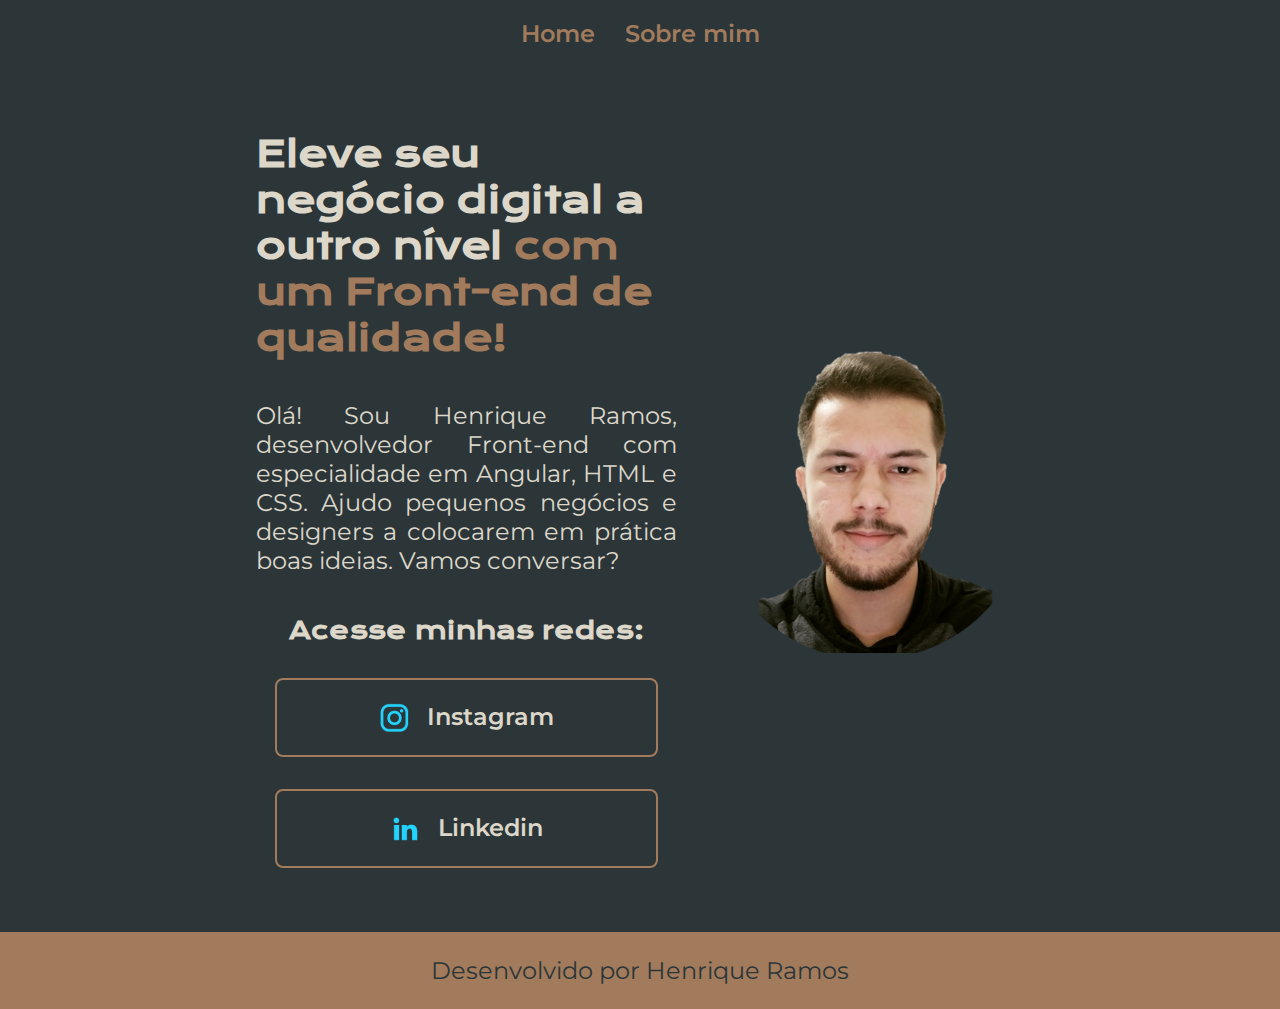
<file: index.html>
<!DOCTYPE html>
<html lang="pt-br">
<head>
    <meta charset="UTF-8">
    <meta name="viewport" content="width=device-width, initial-scale=1.0">
    <title>Home</title>
    <link rel="stylesheet" href="styles/style.css">
</head>
<body>
    <header class="cabecalho">
        <nav class="cabecalho__menu">
            <a class="cabecalho__menu_link" href="index.html">
                Home
            </a>
            <a class="cabecalho__menu_link" href="about.html">
                Sobre mim
            </a>
        </nav>
    </header>
    <main class="apresentacao">
        <section class="apresentacao__conteudo">
            <h1 class="apresentacao__conteudo__titulo">Eleve seu negócio digital a outro nível <strong class="titulo-destaque">com um Front-end de qualidade!</strong></h1>
            <p class="apresentacao__conteudo__texto">Olá! Sou Henrique Ramos, desenvolvedor Front-end com especialidade em Angular, HTML e CSS. Ajudo pequenos negócios e designers a colocarem em prática boas ideias. Vamos conversar?</p>
            <div class="apresentacao__links">
                <h2 class="apresentacao__links__subtitulo">Acesse minhas redes:</h2>
                <a class="apresentacao__links__link" href="https://www.instagram.com/henrique.a.ramos/">
                    <img src="assets/instagram.png">
                    Instagram
                </a>
                <a class="apresentacao__links__link" href="https://www.linkedin.com/in/henriquearamos/">
                    <img src="assets/linkedin.png">
                    Linkedin
                </a>
            </div>
        </section>
        <img class="apresentacao__imagem" src="assets/perfil2.png" alt="Foto Perfil">
    </main>
    <footer class="rodape">
        <p>Desenvolvido por Henrique Ramos</p>
    </footer>
</body>
</html>
</file>
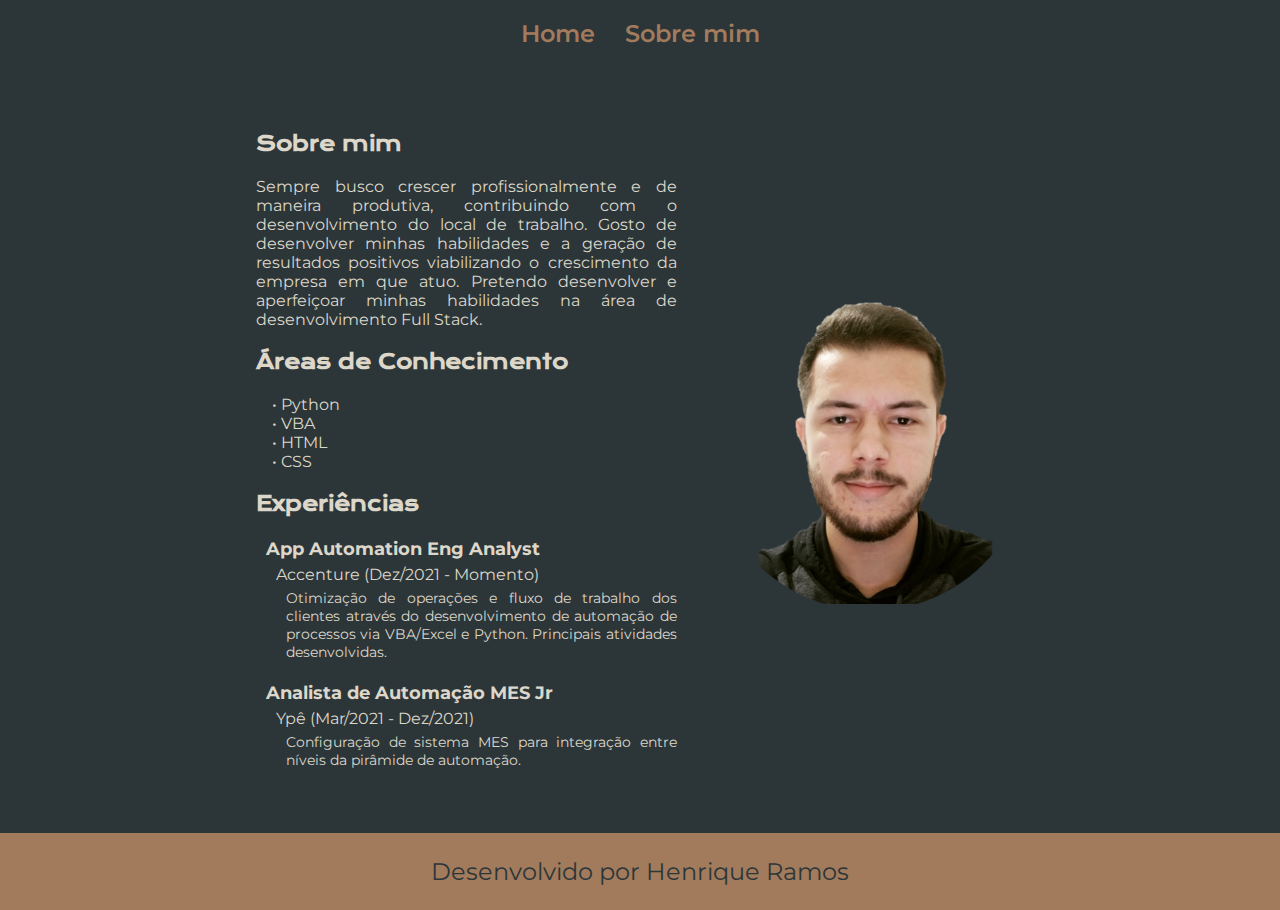
<file: about.html>
<!DOCTYPE html>
<html lang="pt-br">
<head>
    <meta charset="UTF-8">
    <meta name="viewport" content="width=device-width, initial-scale=1.0">
    <title>Sobre mim</title>
    <link rel="stylesheet" href="styles/style.css">
</head>
<body>
    <header class="cabecalho">
        <nav class="cabecalho__menu">
            <a class="cabecalho__menu_link" href="index.html">
                Home
            </a>
            <a class="cabecalho__menu_link" href="about.html">
                Sobre mim
            </a>
        </nav>
    </header>
    <main class="apresentacao">
        <section class="apresentacao__about">
            <h2 class="apresentacao__about__titulo">Sobre mim</h2>
            <p class="apresentacao__about__texto">Sempre busco crescer profissionalmente e de maneira produtiva, contribuindo com o 
                desenvolvimento do local de trabalho. Gosto de desenvolver minhas habilidades e a geração de resultados positivos viabilizando o 
                crescimento da empresa em que atuo. Pretendo desenvolver e aperfeiçoar minhas habilidades na área de desenvolvimento Full Stack.
            </p>
            <h3 class="apresentacao__about__titulo">Áreas de Conhecimento</h3>
            <p class="apresentacao__about__texto">&emsp;&#x2022; Python<br>
                                                  &emsp;&#x2022; VBA<br>
                                                  &emsp;&#x2022; HTML<br>
                                                  &emsp;&#x2022; CSS
            </p>
            <h4 class="apresentacao__about__titulo">Experiências</h4>
            <div class="apresentacao__experiencias">
                <p class="cargo"><strong>App Automation Eng Analyst</strong></p>
                <p class="empresa">Accenture (Dez/2021 - Momento)</p>
                <p class="expdesc">Otimização de operações e fluxo de trabalho dos clientes através do desenvolvimento de automação de 
                    processos via VBA/Excel e Python. Principais atividades desenvolvidas.</p>
            </div>
            <div class="apresentacao__experiencias">
                <p class="cargo"><strong>Analista de Automação MES Jr</strong></p>
                <p class="empresa">Ypê (Mar/2021 - Dez/2021)</p>
                <p class="expdesc">Configuração de sistema MES para integração entre níveis da pirâmide de automação.</p>
            </div>
        </section>
        <img class="apresentacao__imagem" src="assets/perfil2.png" alt="Foto Perfil">
    </main>
    <footer class="rodape">
        <p>Desenvolvido por Henrique Ramos</p>
    </footer>
</body>
</html>
</file>
<file: styles/style.css>
@import url('https://fonts.googleapis.com/css2?family=Krona+One&family=Montserrat:wght@400;600&display=swap');

* {
    margin: 0;
    padding: 0;
}

:root {
    --light-blue: #A27B5C;
    --white-grey: #DCD7C9;
    --black: #2C3639;
    --black-grey: #3F4E4F;

    --fonte-titulo: 'Krona One', sans-serif;
    --fonte_paragrafo: 'Montserrat', sans-serif;
}

body {
    /* height: 100vh; */
    box-sizing: border-box;
    background-color: var(--black);
    color: var(--white-grey);
}

.apresentacao {
    margin: 5% 20%;
    display: flex;
    align-items: center;
    justify-content: space-between;
    gap: 40px;
}

.apresentacao__imagem {
    width: 40%;
}

.apresentacao__conteudo {
    display: flex;
    flex-direction: column;
    gap: 40px;
    width: auto;
}

.apresentacao__about {
    display: flex;
    flex-direction: column;
    gap: 20px;
    width: auto;
}

.apresentacao__conteudo__titulo {
    font-size: 2.25rem;
    font-family: var(--fonte-titulo);
}

.apresentacao__experiencias {
    display: flex;
    flex-direction: column;
    gap: 5px;
    font-family: var(--fonte_paragrafo);
    text-align: justify;
    text-justify: inter-word;
}

.apresentacao__experiencias .cargo {
    font-size: 1.13rem;
    margin-left: 10px;
}

.apresentacao__experiencias .empresa {
    font-size: 1rem;
    margin-left: 20px;
}

.apresentacao__experiencias .expdesc {
    font-size: 0.88rem;
    margin-left: 30px;
}

.apresentacao__about__titulo {
    font-size: 1.25rem;
    font-family: var(--fonte-titulo);
}

.apresentacao__about__texto {
    font-size: 1rem;
    font-family: var(--fonte_paragrafo);
    text-align: justify;
    text-justify: inter-word;
}

.apresentacao__links__subtitulo {
    font-size: 1.5rem;
    font-family: var(--fonte-titulo);
}

.titulo-destaque {
    color: var(--light-blue);
}

.apresentacao__conteudo__texto {
    font-size: 1.5rem;
    font-family: var(--fonte_paragrafo);
    text-align: justify;
    text-justify: inter-word;
}

.apresentacao__links {
    display: flex;
    justify-content: space-between;
    flex-direction: column;
    align-items: center;
    gap: 32px;
}

.apresentacao__links__subtitulo {
    font-size: 1.5rem;
    font-family: var(--fonte-titulo);
}
.apresentacao__links__link {
    display: flex;
    justify-content: center;
    gap: 16px;
    border: 2px solid var(--light-blue);
    width: 90%;
    text-align: center;
    border-radius: 8px;
    font-size: 1.5rem;
    padding: 21.5px 0px;
    text-decoration: none;
    color: var(--white-grey);
    font-family: var(--fonte_paragrafo);
    font-weight: 600;
}

.apresentacao__links__link:hover {
    background-color: var(--black-grey);
    width: 95%;
}

.rodape {
    color: var(--black);
    background-color: var(--light-blue);
    text-align: center;
    font-size: 1.5rem;
    font-family: var(--fonte_paragrafo);
    padding: 24px;
}

.cabecalho {
    padding: 1.5% 0%;
}

.cabecalho__menu {
    display: flex;
    justify-content: center;
    gap: 30px;
}

.cabecalho__menu_link {
    font-size: 1.5rem;
    font-family: var(--fonte_paragrafo);
    font-weight: 600;
    color: var(--light-blue);
    text-decoration: none;
}

.cabecalho__menu_link:hover {
    color: var(--white-grey);
}

@media (max-width: 1200px) {
    .apresentacao {
        flex-direction: column-reverse;
    }

    .apresentacao {
        margin: 5% 10%;
    }
}
</file>
